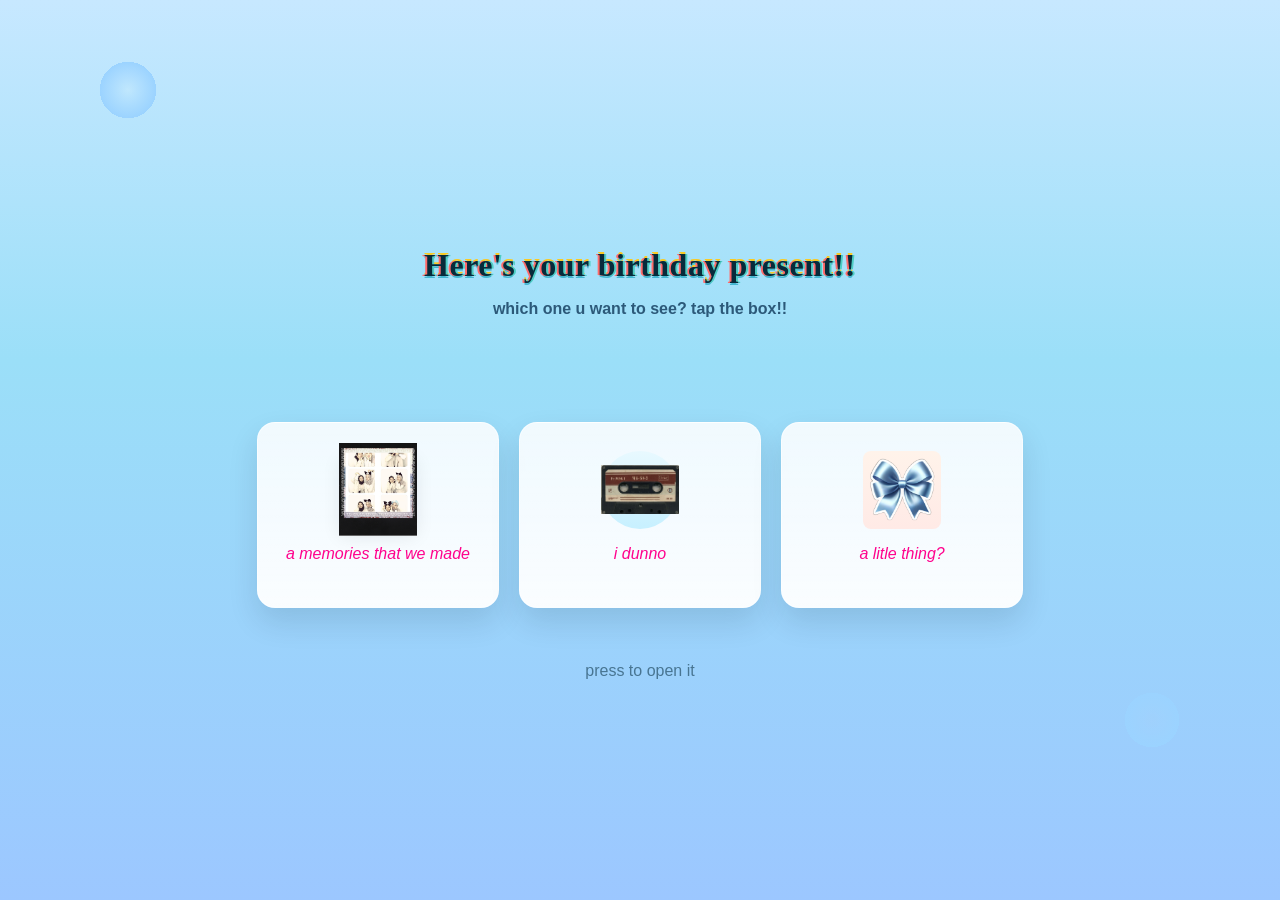
<file: gifts.html>
<!doctype html>
<html lang="id">
<head>
  <meta charset="utf-8" />
  <meta name="viewport" content="width=device-width,initial-scale=1" />
  <title>Pilih Hadiah</title>
  <link rel="stylesheet" href="style.css" />
</head>
<body class="bg-blue">
  <main class="stage">
    <header class="hero small">
      <h1>Here's your birthday present!!</h1>
      <p class="subtitle">which one u want to see? tap the box!!</p>
    </header>

    <section class="grid-three">
      <a class="card" href="scrapbook.html">
        <div class="card-inner">
          <div class="icon polaroid"> <img src="1.png" alt="pictures"></div>
          <p>a memories that we made</p>
        </div>
      </a>

      <a class="card" href="music.html">
        <div class="card-inner">
          <div class="icon music"><img src="3.jpg" alt="music"></div>
          <p>i dunno</p>
        </div>
      </a>

      <a class="card" href="letter.html">
        <div class="card-inner">
          <div class="icon letter"><img src="2.png" alt=""></div>
          <p>a litle thing?</p>
        </div>
      </a>
    </section>

    <footer class="note small">press to open it</footer>
  </main>
  <script src="script.js"></script>
</body>
</html>
</file>
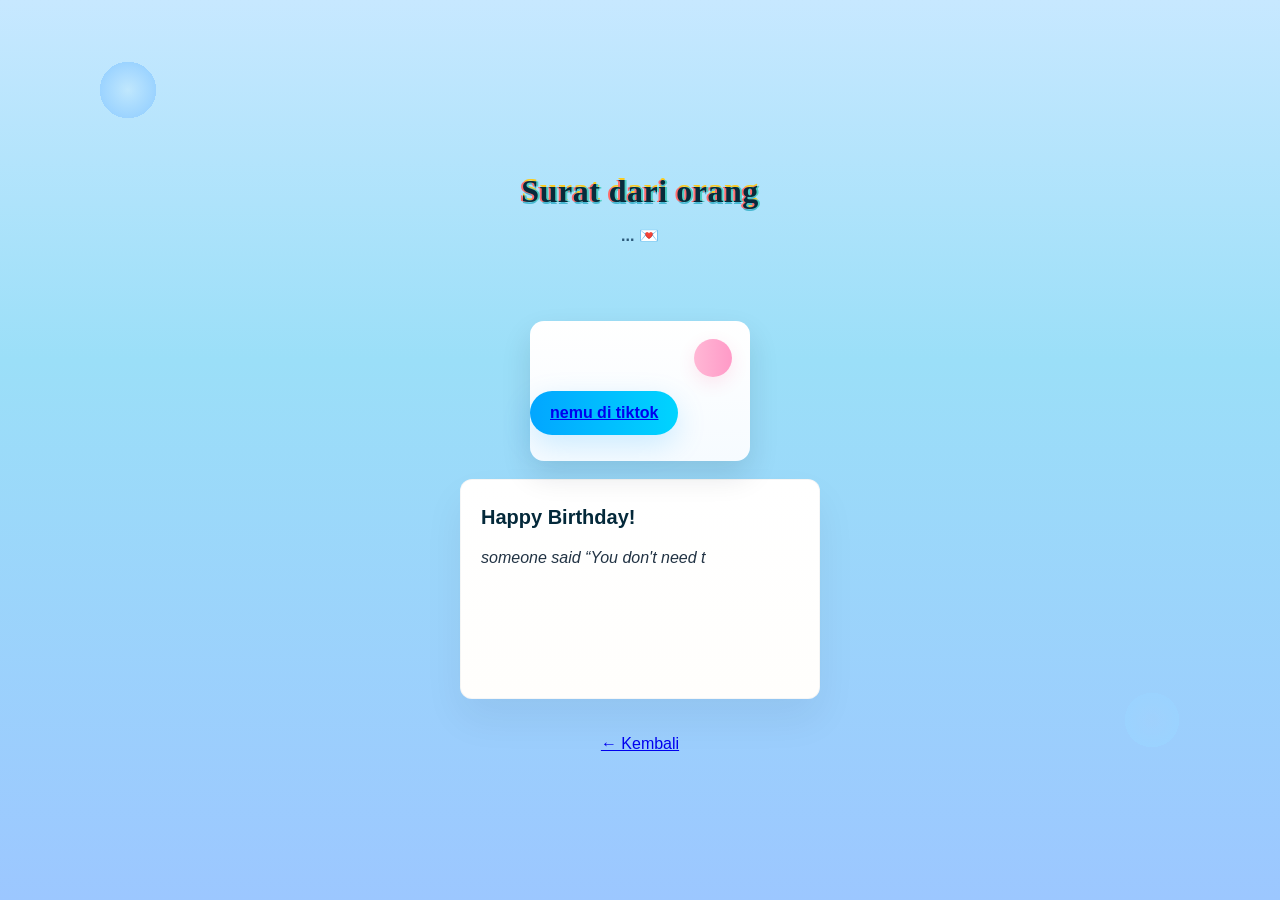
<file: letter.html>
<!doctype html>
<html lang="id">
<head>
  <meta charset="utf-8" />
  <meta name="viewport" content="width=device-width,initial-scale=1" />
  <title>Surat</title>
  <link rel="stylesheet" href="style.css" />
</head>
<body class="bg-blue">
  <main class="stage">
    <header class="hero small">
      <h1>Surat dari orang</h1>
      <p class="subtitle">... 💌</p>
    </header>

    <section class="center">
      <article class="letter-card">
        <div class="envelope">
          <div class="link">
            <a href="https://www.tiktok.com/@.alaynagrace/video/7446832353676348718?is_from_webapp=1&sender_device=pc&web_id=7553278639397455367" target="blank">nemu di tiktok</a>
          </div>
          <div class="seal"></div>
        </div>

        <div class="paper" id="paper">
          <h2>Happy Birthday!</h2>
          <p id="typewriter" data-text="someone said “You don't need to be on anyone's side, but your own.” -Itaewon Class"> </p>
        </div>
      </article>

      <div style="margin-top:18px;">
        <a class="btn" href="gifts.html">← Kembali</a>
      </div>
    </section>
  </main>

  <script src="script.js"></script>
</body>
</html>
</file>
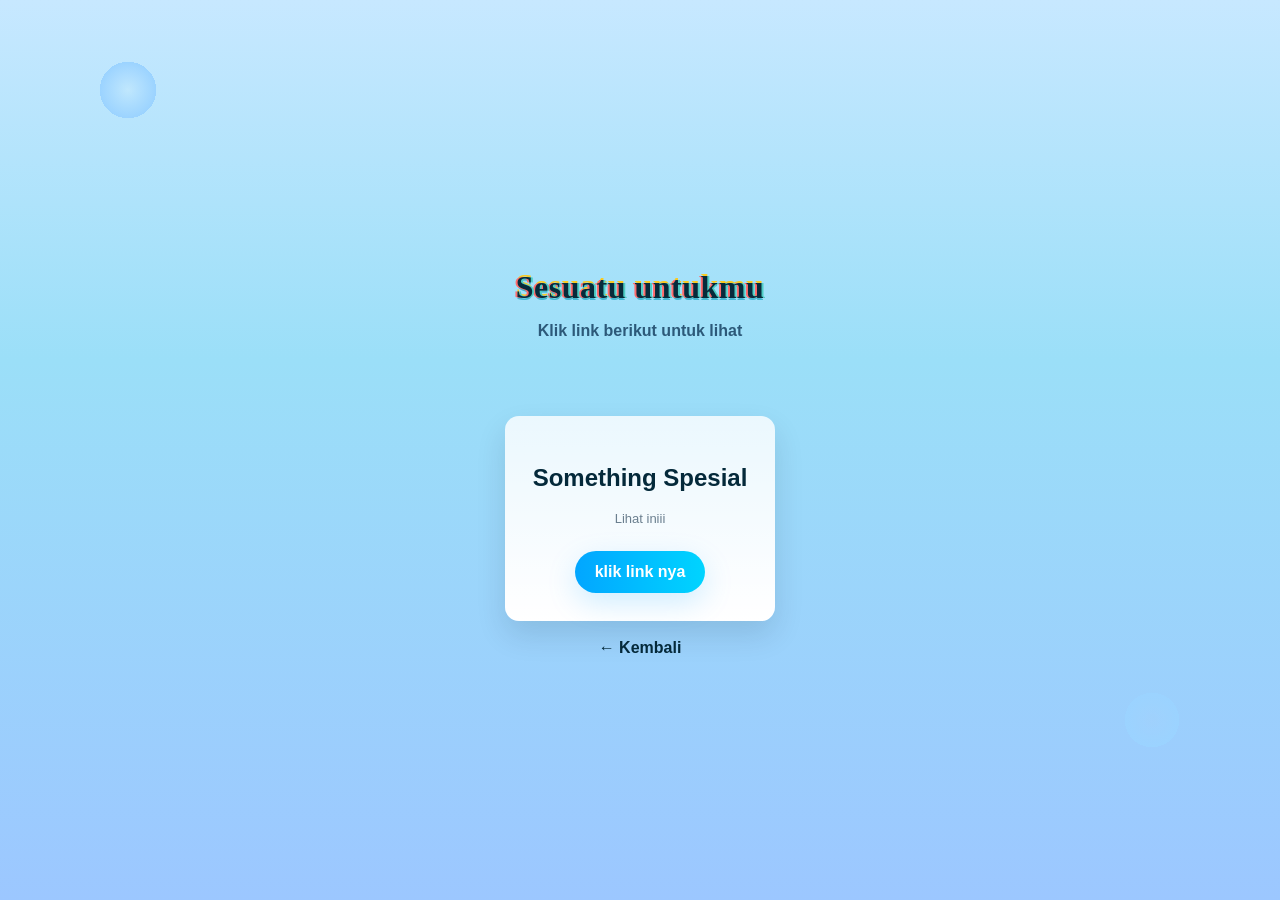
<file: music.html>
<!doctype html>
<html lang="id">
<head>
  <meta charset="utf-8" />
  <meta name="viewport" content="width=device-width,initial-scale=1" />
  <title>Musik</title>
  <link rel="stylesheet" href="style.css" />
</head>
<body class="bg-blue">
  <main class="stage">
    <header class="hero small">
      <h1>Sesuatu untukmu</h1>
      <p class="subtitle">Klik link berikut untuk lihat</p>
    </header>

    <section class="center">
      <div class="music-card">
        <h2>Something Spesial</h2>
        <p class="muted">Lihat iniii</p>
        <a class="btn" href="https://181806.github.io/profil-Dini/" target="_blank" rel="noopener">klik link nya</a>
      </div>
    </section>

    <nav class="row">
      <a class="back" href="gifts.html">← Kembali</a>
    </nav>
  </main>

  <script src="script.js"></script>
</body>
</html>
</file>
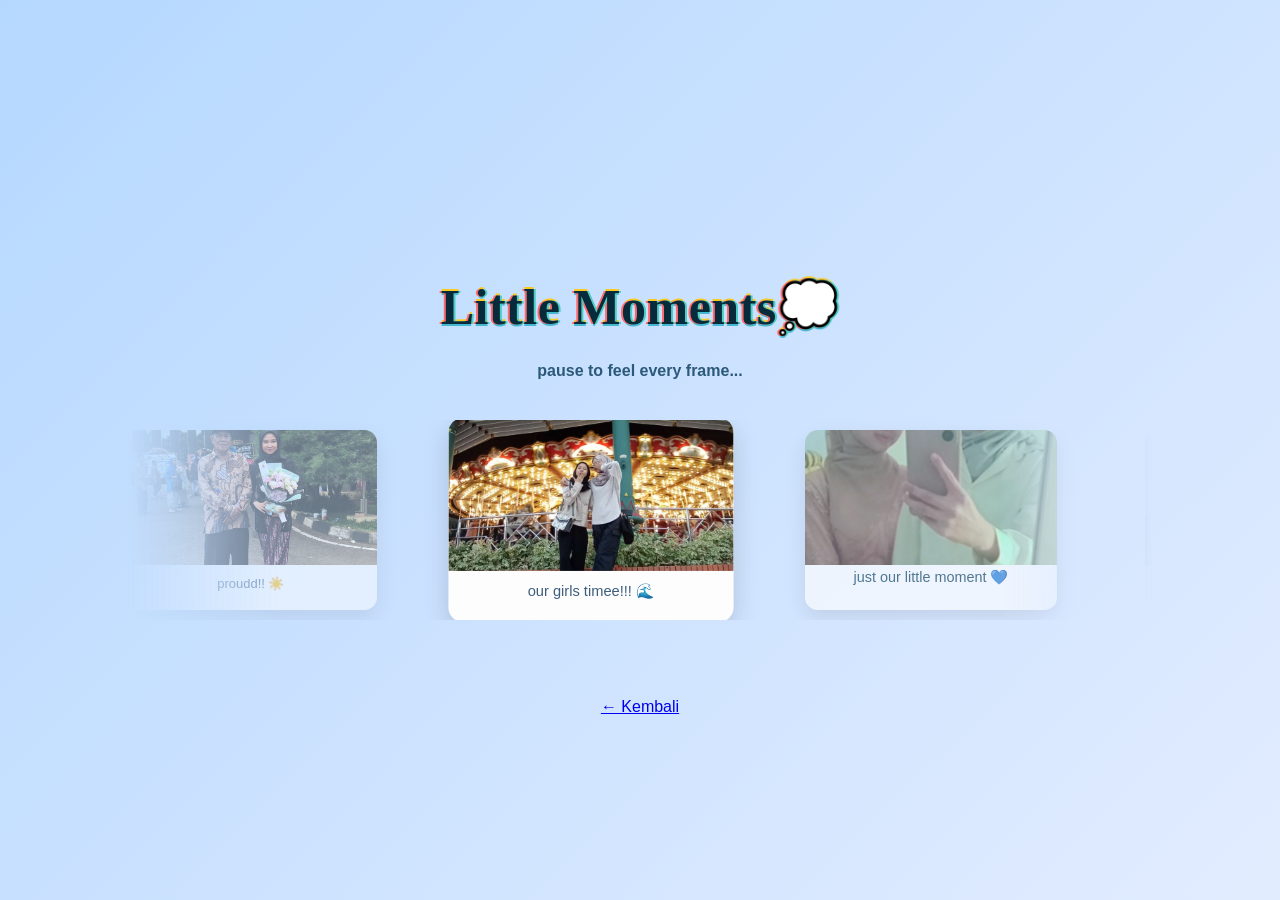
<file: scrapbook.html>
<!DOCTYPE html>
<html lang="id">
<head>
  <meta charset="UTF-8">
  <meta name="viewport" content="width=device-width, initial-scale=1.0">
  <title>Blue Film Roll 🎞️</title>
  <link rel="stylesheet" href="style.css">
</head>
<body>

  <div class="film-container">
    <h1 class="title">Little Moments💭 </h1>
    <p class="subtitle">pause to feel every frame...</p>

    <div class="film-wrapper">
      <div class="film-track">
        <div class="frame"><img src="grad.jpg"><p>proudd!! ☀️</p></div>
        <div class="frame"><img src="dufan.jpg"><p>our girls timee!!! 🌊</p></div>
        <div class="frame"> <img src="ied25.jpg">just our little moment 💙</div>
        <div class="frame"><img src="goo.jpg"><p>let's go homee🎞️</p></div>
        <!-- ulang biar loop -->
       <div class="frame"><img src="grad.jpg"><p>proudd!! ☀️</p></div>
        <div class="frame"><img src="dufan.jpg"><p>our girls timee!!! 🌊</p></div>
      </div>
    </div>
  </div>

  <section class="center">
      <div style="margin-top:18px;">
        <a class="btn" href="gifts.html">← Kembali</a>
      </div>
    </section>
  <script>
    const track = document.querySelector('.film-track');
    const frames = document.querySelectorAll('.frame');
    let position = 0;
    let speed = 0.5; // kecepatan scroll
    let animationId;

    function loop() {
      position -= speed;
      track.style.transform = `translateX(${position}px)`;

      // reset supaya loop halus
      if (Math.abs(position) >= track.scrollWidth / 2) position = 0;

      // deteksi tengah layar
      const center = window.innerWidth / 2;
      frames.forEach(frame => {
        const rect = frame.getBoundingClientRect();
        const frameCenter = rect.left + rect.width / 2;
        const distance = Math.abs(center - frameCenter);
        const scale = Math.max(0.9, 1.1 - distance / 600); // yang di tengah paling besar
        frame.style.transform = `scale(${scale})`;
        frame.style.zIndex = scale > 1 ? 2 : 1;
        frame.style.opacity = Math.max(0.5, 1.2 - distance / 500);
      });

      animationId = requestAnimationFrame(loop);
    }

    loop();

    // Hover buat pause
    const container = document.querySelector('.film-container');
    container.addEventListener('mouseenter', () => cancelAnimationFrame(animationId));
    container.addEventListener('mouseleave', () => loop());
  </script>

</body>
</html>
</file>
<file: style.css>
/* =========================================
   🌈 BASE STYLE
========================================= */

:root {
  --bg1: linear-gradient(180deg, #9bd3ff 0%, #9bd3ff 20%, #e8f2ff 100%);
  --card: #ffffff;
  --accent: #40c4ff;
  --muted: #6b7f8f;
  --glass: rgba(255, 255, 255, 0.7);
  --shadow: 0 14px 30px rgba(6, 21, 44, 0.12);
  --radius: 16px;
  font-family: "Poppins", system-ui, -apple-system, "Segoe UI", Roboto, "Helvetica Neue", Arial;
}

* {
  box-sizing: border-box;
}

html,
body {
  height: 100%;
}

body.bg-blue {
  min-height: 100vh;
  margin: 0;
  background: radial-gradient(circle at 10% 10%, rgba(255, 255, 255, 0.06) 0, #9bd3ff 2%, transparent 2%),
              radial-gradient(circle at 90% 80%, rgba(255, 255, 255, 0.04) 0, #9bd3ff 2%, transparent 2%),
              linear-gradient(180deg, #c7e8ff 0%, #9bdff8 40%, #9cc7ff 100%);
  -webkit-font-smoothing: antialiased;
  -moz-osx-font-smoothing: grayscale;
  color: #04293a;
  
}

/* =========================================
   🏠 LAYOUT & TYPOGRAPHY
========================================= */

.stage {
  max-width: 1100px;
  margin: 48px auto;
  padding: 28px;
}

.hero {
  text-align: center;
  padding: 18px 12px;
  margin-bottom: 18px;
}

.hero h1 {
  font-family: 'Chewy', cursive;
  font-size: 50px;
  margin: 8px 0;
  color: #072b3b;
  letter-spacing: 0.5px;
  -webkit-text-stroke: 2px transparent; /* Stroke transparan */
         text-shadow: 
             2px 0 0 #4ecdc4,  /* Atas */
             -2px 0 0 #ff6b6b, /* Bawah */
             0 2px 0 #45b7d1,  /* Kanan */
             0 -2px 0 #f9ca24; /* Kiri */
}

.hero.small h1 {
  font-size: 32px;
}

.subtitle {
  color: rgba(4, 41, 58, 0.7);
  font-weight: 600;
}

.center {
  display: flex;
  flex-direction: column;
  align-items: center;
  gap: 18px;
}

/* =========================================
   🎁 GIFT BOX ANIMATION
========================================= */

.gift {
  width: 220px;
  height: 180px;
  position: relative;
  transform-origin: center;
  cursor: pointer;
  transition: transform 0.4s ease;
  filter: drop-shadow(0 18px 30px rgba(4, 31, 50, 0.18));
}

.gift:hover {
  transform: translateY(-8px) scale(1.03);
}

.gift .box {
  position: absolute;
  left: 0;
  right: 0;
  bottom: 0;
  height: 120px;
  margin: auto;
  width: 220px;
  background: linear-gradient(180deg, #3db6ff, #02a6ff);
  border-radius: 16px 16px 10px 10px;
  box-shadow: 0 6px 0 rgba(0, 0, 0, 0.06) inset;
}

.gift img{
    position: absolute;
  left: 0;
  right: 0;
  bottom: 0;
  margin: auto;
  width: 220px;
}

/* =========================================
   🔘 BUTTONS
========================================= */

.ghost {
  appearance: none;
  border: 0;
  background: transparent;
  color: #04293a;
  font-weight: 700;
  padding: 10px 18px;
  border-radius: 999px;
  box-shadow: 0 6px 18px rgba(6, 21, 44, 0.06);
  cursor: pointer;
  transition: transform 0.2s ease;
}

.ghost:active {
  transform: scale(.98);
}

/* =========================================
   📦 GRID TIGA KOTAK HADIAH
========================================= */

.grid-three {
  display: grid;
  grid-template-columns: repeat(3, 1fr);
  gap: 20px;
  padding: 28px 6px;
}

@media (max-width: 860px) {
  .grid-three {
    grid-template-columns: 1fr;
    max-width: 520px;
    margin: 0 auto;
  }

  .stage {
    padding: 22px;
  }
}

.card {
  display: block;
  text-decoration: none;
  font-family: 'Trebuchet MS', 'Lucida Sans Unicode', 'Lucida Grande', 'Lucida Sans', Arial, sans-serif;
  color: #ff028d;
  font-style: italic;
  transform: translateY(0);
  transition: transform 0.28s ease, box-shadow 0.28s ease;
}

.card-inner {
  background: linear-gradient(180deg, rgba(255, 255, 255, 0.85), rgba(255, 255, 255, 0.95));
  padding: 28px;
  border-radius: 18px;
  text-align: center;
  box-shadow: var(--shadow);
  border: 1px solid rgba(255, 255, 255, 0.6);
}

.card:hover {
  transform: translateY(-10px);
}

.card .icon {
  height: 78px;
  margin-bottom: 12px;
}

/* =========================================
   🖼 ICON STYLE UNTUK SETIAP KOTAK
========================================= */

.icon.polaroid {
  width: 78px;
  height: 78px;
  margin: 0 auto;
  background: #fff;
  border-radius: 6px;
  box-shadow: 0 8px 18px rgba(2, 20, 36, 0.08);
  display: flex;
  align-items: center;
  justify-content: center;
  font-weight: 700;
  color: #90b7ff;
}
.icon.polaroid img{
    width: 78px;
    margin: 0 auto;
    display: flex;
    align-items: center;
  justify-content: center;
}

.icon.music {
  width: 78px;
  height: 78px;
  margin: 0 auto;
  border-radius: 999px;
  background: linear-gradient(180deg, #e8f9ff, #c7f0ff);
  display: flex;
  align-items: center;
  justify-content: center;
  font-weight: 700;
  color: #036;
}
.icon.music img{
    width: 78px;
    margin: 0 auto;
    display: flex;
    align-items: center;
  justify-content: center;
}

.icon.letter {
  width: 78px;
  height: 78px;
  margin: 0 auto;
  border-radius: 8px;
  background: linear-gradient(180deg, #fff3ea, #ffeae6);
  display: flex;
  align-items: center;
  justify-content: center;
  color: #ff7b6b;
}
.icon.letter img{
    width: 78px;
    margin: 0 auto;
    display: flex;
    align-items: center;
  justify-content: center;
}

/* =========================================
   📸 SCRAPBOOK (POLAROID STYLE)
========================================= */

@import url('https://fonts.googleapis.com/css2?family=Poppins:wght@300;400;600&display=swap');

body {
  margin: 0;
  padding: 0;
  background: linear-gradient(135deg, #b5d8ff, #e2ecff);
  font-family: 'Poppins', sans-serif;
  color: #00334e;
  display: flex;
  flex-direction: column;
  justify-content: center;
  align-items: center;
  height: 100vh;
  overflow: hidden;
}

.title {
  font-size: 2em;
  font-weight: 600;
  margin-bottom: 0.2em;
}

.subtitle {
  font-size: 1em;
  color: #2c5979;
  margin-bottom: 40px;
}

.film-wrapper {
  width: 80%;
  overflow: hidden;
  position: relative;
  mask-image: linear-gradient(to right, transparent 0%, #000 15%, #000 85%, transparent 100%);
  -webkit-mask-image: linear-gradient(to right, transparent 0%, #000 15%, #000 85%, transparent 100%);
}

.film-track {
  display: flex;
  gap: 60px;
  align-items: center;
  transition: transform 0.2s linear;
}

.frame {
  flex: 0 0 280px;
  height: 200px;
  background: #fdfdfd;
  border-radius: 14px;
  box-shadow: 0 10px 25px rgba(0, 0, 0, 0.15);
  overflow: hidden;
  text-align: center;
  transition: transform 0.4s ease, opacity 0.4s ease;
}

.frame img {
  width: 100%;
  height: 150px;
  object-fit: cover;
}

.frame p {
  font-size: 0.9em;
  color: #3e5e7c;
  margin: 8px;
}


/* =========================================
   🎵 HALAMAN MUSIK
========================================= */

.music-card {
  background: linear-gradient(180deg, #ffffffcc, #ffffff);
  padding: 28px;
  border-radius: 14px;
  box-shadow: var(--shadow);
  text-align: center;
}

.music-card .btn {
  display: inline-block;
  margin-top: 12px;
  padding: 12px 20px;
  background: linear-gradient(90deg, #02a6ff, #00d4ff);
  color: white;
  border-radius: 999px;
  text-decoration: none;
  font-weight: 700;
  box-shadow: 0 10px 30px rgba(2, 160, 255, 0.18);
}

/* =========================================
   💌 HALAMAN SURAT
========================================= */

.letter-card {
  display: flex;
  flex-direction: column;
  align-items: center;
  gap: 18px;
}

.envelope {
  width: 220px;
  height: 140px;
  background: linear-gradient(180deg, #ffffff, #f6fbff);
  border-radius: 14px;
  position: relative;
  box-shadow: var(--shadow);
}
.link{
 display: inline-block;
  margin-top: 70px;
  padding: 13px 20px;
  background: linear-gradient(90deg, #02a6ff, #00d4ff);
  color: white;
  border-radius: 999px;
  text-decoration: none;
  font-weight: 700;
  box-shadow: 0 10px 30px rgba(2, 160, 255, 0.18);
}

.envelope .seal {
  position: absolute;
  right: 18px;
  top: 18px;
  width: 38px;
  height: 38px;
  background: linear-gradient(90deg, #ffb7d5, #ff9ac7);
  border-radius: 999px;
  box-shadow: 0 6px 18px rgba(255, 60, 120, 0.12);
}

.paper {
  width: 360px;
  min-height: 220px;
  background: linear-gradient(180deg, #fff, #fffefc);
  padding: 20px;
  border-radius: 12px;
  box-shadow: 0 20px 40px rgba(2, 20, 36, 0.06);
  border: 1px solid rgba(3, 40, 60, 0.04);
}

.paper h2 {
  margin: 6px 0 8px 0;
  font-size: 20px;
}

.paper p {
  color: #234;
  line-height: 1.6;
}

.muted {
  color: var(--muted);
  font-size: 13px;
}
#typewriter{
  font-style: italic;
}
/* =========================================
   📜 NAVIGATION & FOOTER
========================================= */

.row {
  display: flex;
  justify-content: center;
  margin-top: 18px;
}

.back {
  color: #044;
  color: inherit;
  text-decoration: none;
  font-weight: 700;
}

.note {
  margin-top: 26px;
  text-align: center;
  color: rgba(4, 41, 58, 0.55);
}

/* =========================================
   📱 RESPONSIVE DESIGN
========================================= */

@media (max-width: 520px) {

  .paper {
    width: 92%;
  }

  .polaroid {
    width: 86%;
  }

  .gift {
    width: 170px;
    height: 140px;
  }

  .gift .box {
    width: 170px;
    height: 108px;
  }
}


/* rollpicture section */
/* rollpicture section */
@import url('https://fonts.googleapis.com/css2?family=Poppins:wght@300;400;600&display=swap');

body {
  margin: 0;
  padding: 0;
  background: linear-gradient(135deg, #b5d8ff, #e2ecff);
  font-family: 'Poppins', sans-serif;
  color: #00334e;
  display: flex;
  flex-direction: column;
  align-items: center;
  min-height: 100vh; /* ganti dari height ke min-height */
  overflow-x: hidden; /* biar ga scroll horizontal */
}

.film-container {
  display: flex;
  flex-direction: column;
  align-items: center;
  justify-content: center;
  padding: 60px 0; /* kasih napas biar font ga kepotong */
  width: 100%;
  box-sizing: border-box;
}


.title {
  font-family: 'Chewy', cursive;
  font-size: 50px;
  color: #072b3b;
  letter-spacing: 0.5px;
  -webkit-text-stroke: 2px transparent; /* Stroke transparan */
         text-shadow: 
             2px 0 0 #4ecdc4,  /* Atas */
             -2px 0 0 #ff6b6b, /* Bawah */
             0 2px 0 #45b7d1,  /* Kanan */
             0 -2px 0 #f9ca24; /* Kiri */
}

.subtitle {
  font-size: 1em;
  color: #2c5979;
  margin-bottom: 40px;
}

.film-wrapper {
  width: 80%;
  overflow: hidden;
  position: relative;
  mask-image: linear-gradient(to right, transparent 0%, #000 15%, #000 85%, transparent 100%);
  -webkit-mask-image: linear-gradient(to right, transparent 0%, #000 15%, #000 85%, transparent 100%);
}

.film-track {
  display: flex;
  gap: 60px;
  align-items: center;
  transition: transform 0.2s linear;
}

.frame {
  flex: 0 0 280px;
  height: 200px;
  background: #fdfdfd;
  border-radius: 14px;
  box-shadow: 0 10px 25px rgba(0, 0, 0, 0.15);
  overflow: hidden;
  text-align: center;
  transition: transform 0.4s ease, opacity 0.4s ease;
}

.frame img {
.film-track .poss-top img {
  width: 200px; /* atau sesuaikan dengan frame lain */
  height: 150px; /* bisa pakai auto juga */
  object-fit: cover; 
}
}

.frame p {
  font-size: 0.9em;
  color: #3e5e7c;
  margin: 8px;
}
.center {
  display: flex;
  flex-direction: column;
  align-items: center;
  gap: 18px;
}
</file>
